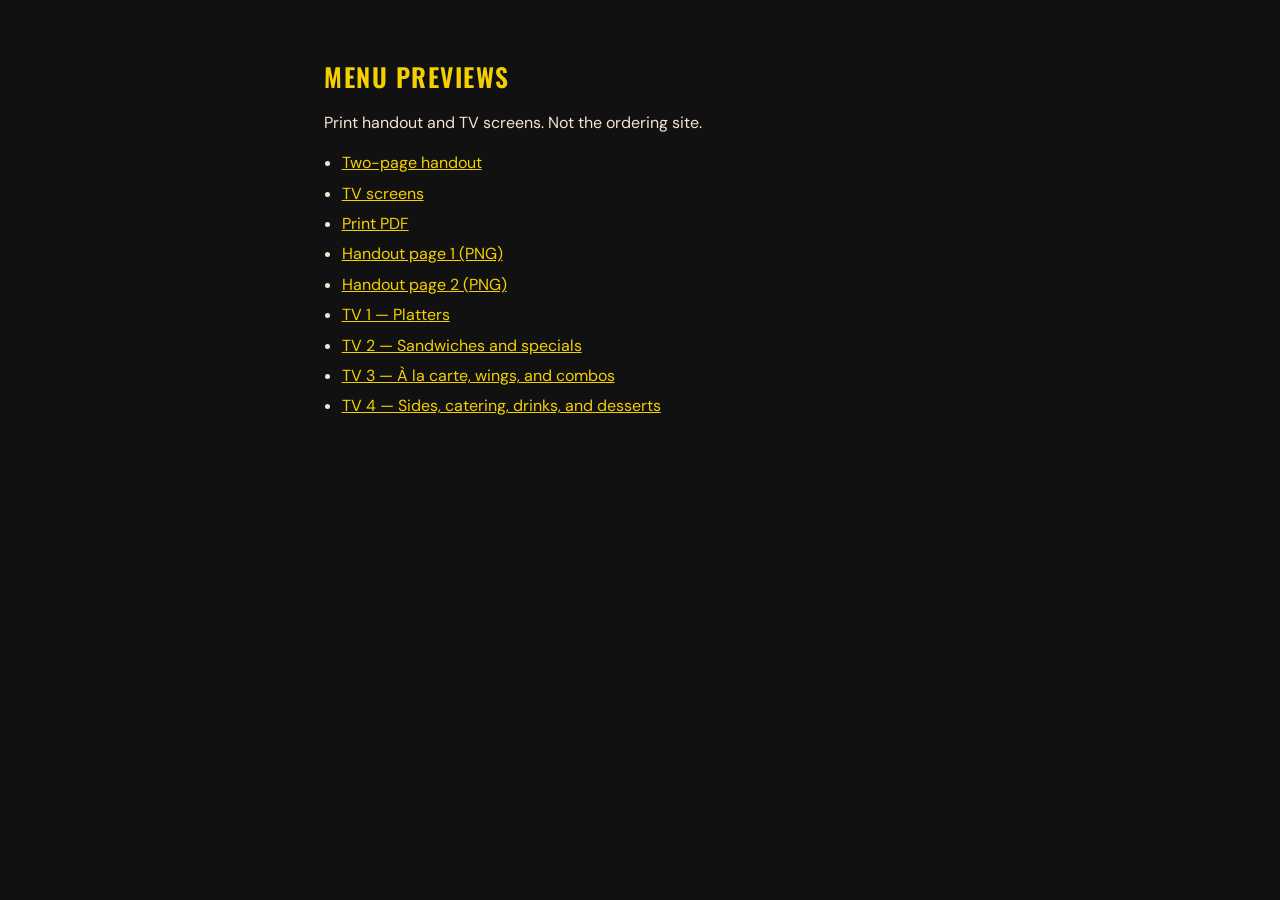
<file: mts/handout/index.html>
<!DOCTYPE html>
<html lang="en">
<head>
  <meta charset="utf-8">
  <title>Midtown Smokehouse — menu previews</title>
  <link rel="stylesheet" href="styles/menu.css">
  <style>
    body { margin: 0; background: #111; color: #f3e6d0; font-family: "DM Sans", sans-serif; }
    main { max-width: 42rem; margin: 0 auto; padding: 2.5rem 1.25rem 4rem; }
    h1 { font-family: Oswald, sans-serif; font-weight: 600; letter-spacing: 0.06em; text-transform: uppercase; color: #f5d000; font-size: 1.6rem; }
    a { color: #f5d000; }
    ul { padding-left: 1.1rem; line-height: 1.7; }
    li { margin: 0.2rem 0; }
  </style>
</head>
<body>
  <main>
    <h1>Menu previews</h1>
    <p>Print handout and TV screens. Not the ordering site.</p>
    <ul>
      <li><a href="handout.html">Two-page handout</a></li>
      <li><a href="screens.html">TV screens</a></li>
      <li><a href="exports/midtown-handout.pdf">Print PDF</a></li>
      <li><a href="exports/handout-page-1.png">Handout page 1 (PNG)</a></li>
      <li><a href="exports/handout-page-2.png">Handout page 2 (PNG)</a></li>
      <li><a href="exports/tv-01-platters.png">TV 1 — Platters</a></li>
      <li><a href="exports/tv-02-sandwiches.png">TV 2 — Sandwiches and specials</a></li>
      <li><a href="exports/tv-03-alacarte.png">TV 3 — À la carte, wings, and combos</a></li>
      <li><a href="exports/tv-04-sides.png">TV 4 — Sides, catering, drinks, and desserts</a></li>
    </ul>
  </main>
</body>
</html>
</file>
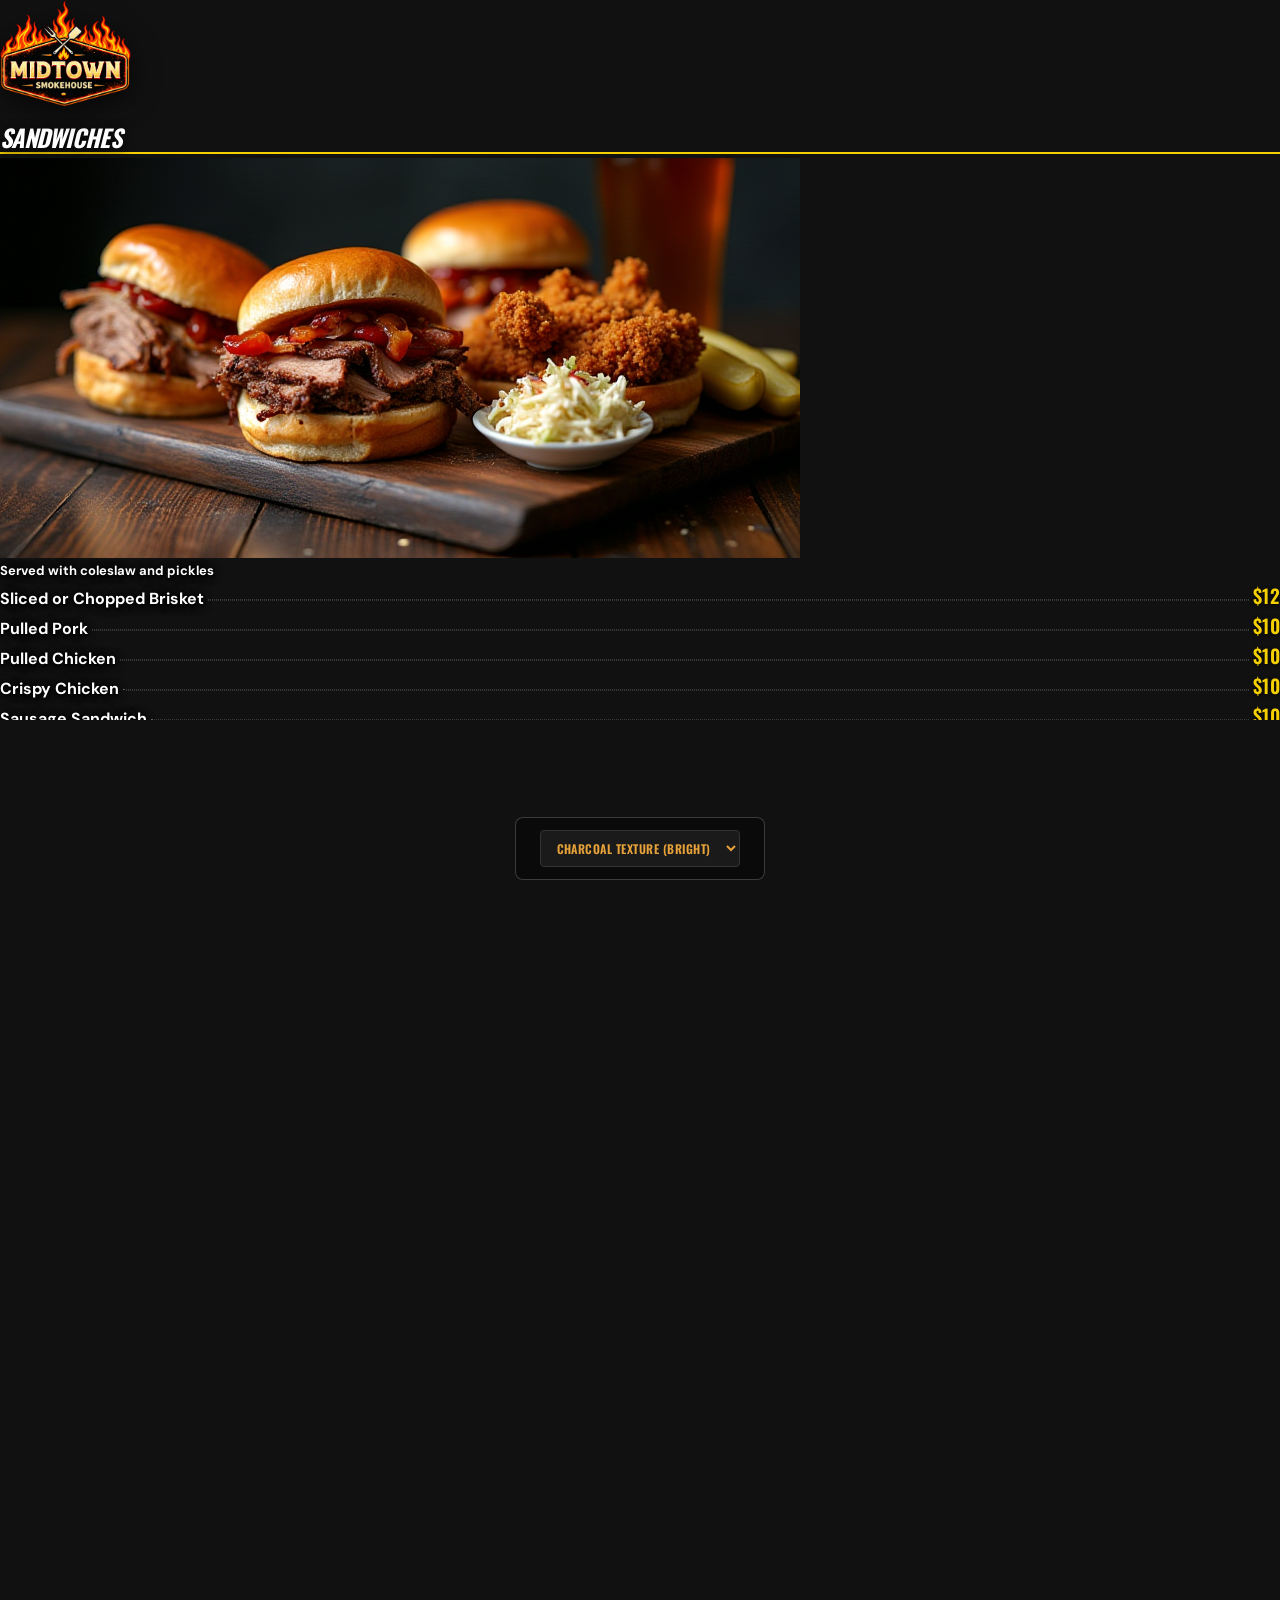
<file: mts/handout/screen-02-sandwiches.html>
<!DOCTYPE html>
<html lang="en">
<head>
  <meta charset="utf-8">
  <title>Midtown Smokehouse TV Sandwiches and specials</title>
  <link rel="stylesheet" href="styles/menu.css">
  <style>@page { size: 1280px 720px; margin: 0; }html, body { width: 1280px; height: 720px; margin: 0; overflow: hidden; }</style>
</head>
<body class="screen-page background-charcoal">
  <div class="background-controls">
    <select class="bg-select" id="bgSelect">
      <option value="" disabled selected>Choose background...</option>
      <option value="charcoal">Charcoal</option>
      <option value="wood">Wood</option>
      <option value="dark">Dark</option>
      <option value="charcoal-texture">Charcoal Texture (bright)</option>
      <option value="brisket-hero">Brisket Hero</option>
      <option value="pulled-hero">Pulled Hero</option>
      <option value="ribs-hero">Ribs Hero</option>
      <option value="burntends-hero">Burnt Ends</option>
      <option value="flux-a">Flux A</option>
      <option value="flux-b">Flux B</option>
      <option value="v3-9090">V3 9090</option>
      <option value="v3-4242">V3 4242</option>
      <option value="ribstack">Ribstack</option>
      <option value="cubes-a">Cubes A</option>
      <option value="cubes-b">Cubes B</option>
    </select>
  </div>
<article class="screen" id="02-sandwiches" style="--screen-photo: url('../assets/bg-sandwiches.jpg')"><img class="logo logo-hero" src="assets/logo-lockup.png" alt="Midtown Smokehouse. LOW &amp; SLOW. DONE RIGHT."><div class="columns"><div class="col"><section class="section"><h2>Sandwiches</h2><img class="section-hero-image" src="assets/generated/sandwiches-hero.png" alt="Sandwiches"><p class="note">Served with coleslaw and pickles</p><div class="item"><span class="name">Sliced or Chopped Brisket</span><span class="leaders"></span><span class="price">$12</span></div><div class="item"><span class="name">Pulled Pork</span><span class="leaders"></span><span class="price">$10</span></div><div class="item"><span class="name">Pulled Chicken</span><span class="leaders"></span><span class="price">$10</span></div><div class="item"><span class="name">Crispy Chicken</span><span class="leaders"></span><span class="price">$10</span></div><div class="item"><span class="name">Sausage Sandwich</span><span class="leaders"></span><span class="price">$10</span></div><p class="choice-note">Jalapeño Cheese · Polish · Beef</p><div class="item"><span class="name">Add 1 small side &amp; drink</span><span class="leaders"></span><span class="price">$4</span></div></section><section class="section"><div class="section-head"><h2>Quesadilla</h2><span class="leaders"></span><span class="price">$10</span></div><img class="section-image" src="assets/generated/quesadilla.jpg" alt="Quesadilla"><p class="note">A flour tortilla stuffed with melted cheese and your choice of slow-smoked meat, grilled until golden and crisp.</p><div class="choices-block"><p class="choice-note">Pulled Pork · Brisket · Pulled Chicken</p></div></section></div><div class="col"><section class="section"><h2>Specials</h2><div class="item"><span class="name">Brisket Grilled Cheese</span><span class="leaders"></span><span class="price">$12</span></div><div class="item"><span class="name">Brisket Mac &amp; Cheese</span><span class="leaders"></span><span class="price">$12</span></div><div class="item"><span class="name">Tips &amp; Wings (6)</span><span class="leaders"></span><span class="price">$20</span></div><p class="choice-note">Smoked or Fried, with 1lb Rib Tips</p><div class="item"><span class="name">Midtown Loaded Sandwich</span><span class="leaders"></span><span class="price">$16</span></div><p class="choice-note">Brisket · Pulled Pork · Sausage</p></section><section class="section"><div class="section-head"><h2>Crazy Potato</h2><span class="leaders"></span><span class="price">$14</span></div><img class="section-image" src="assets/generated/crazy-potato.jpg" alt="Crazy Potato"><p class="note">Potato topped with Mac &amp; Cheese, Baked Beans, and Sour Cream with your choice of meat.</p><div class="choices-block"><p class="choice-note">Pulled Pork · Beef Brisket · Pulled Chicken</p></div></section></div></div><footer class="hours contact-line">26056 W. Twelve Mile Road · Southfield, MI 48034 · <span class="phone">248-428-7278</span> · <a href="https://order.mts.moldvan.com" target="_blank" class="qr-code-container"><img class="qr-code-image" src="assets/generated/qr-order.png" alt="Order online QR code"><span class="qr-code-label">Order online</span></a></footer></article>
  <script>
    const select = document.getElementById('bgSelect');
    const body = document.body;
    
    // Set default to charcoal-texture on load
    if (select.value === '') {
      body.className += ' background-charcoal-texture';
      select.value = 'charcoal-texture';
    }
    
    select.addEventListener('change', () => {
      const val = select.value;
      if (val) {
        body.className = body.className.replace(/background-\w+/g, '');
        body.className += ` background-${val}`;
      }
    });
  </script>
</body>
</html>
</file>
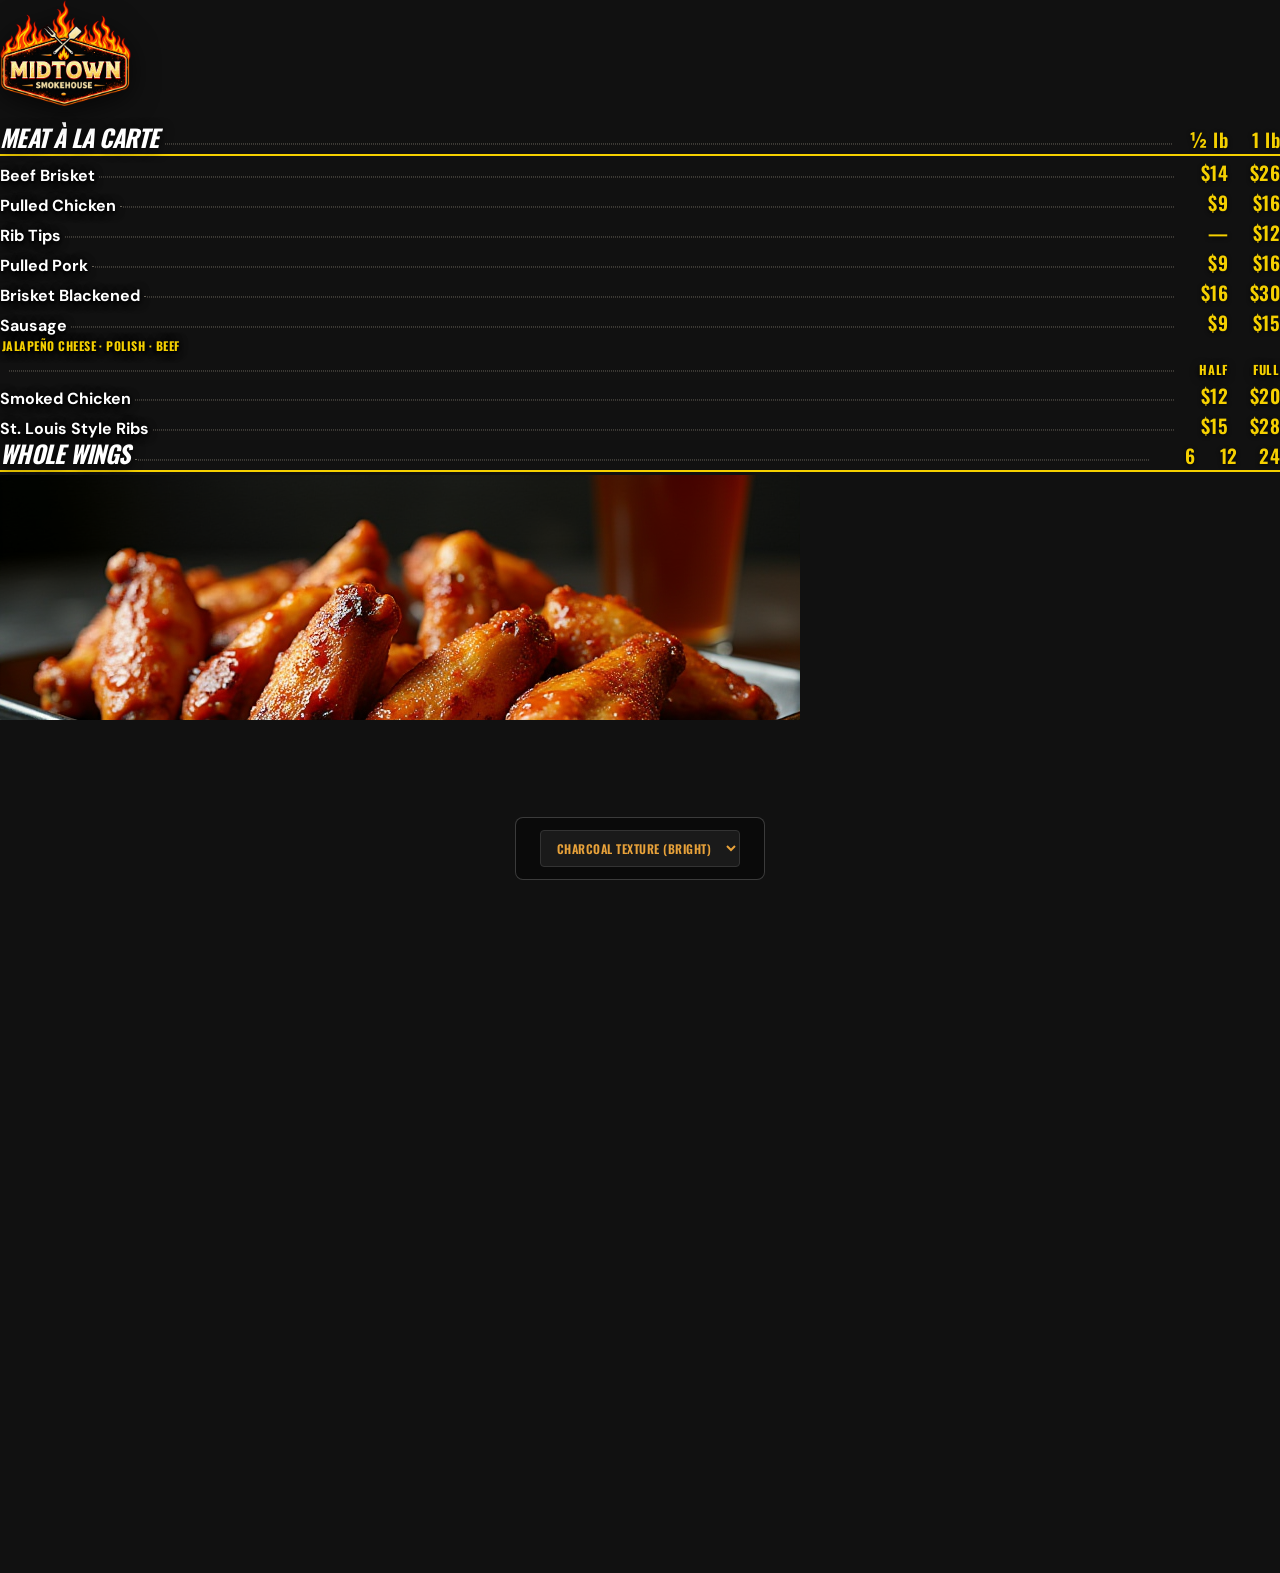
<file: mts/handout/screen-03-alacarte.html>
<!DOCTYPE html>
<html lang="en">
<head>
  <meta charset="utf-8">
  <title>Midtown Smokehouse TV À la carte, wings, and combos</title>
  <link rel="stylesheet" href="styles/menu.css">
  <style>@page { size: 1280px 720px; margin: 0; }html, body { width: 1280px; height: 720px; margin: 0; overflow: hidden; }</style>
</head>
<body class="screen-page background-charcoal">
  <div class="background-controls">
    <select class="bg-select" id="bgSelect">
      <option value="" disabled selected>Choose background...</option>
      <option value="charcoal">Charcoal</option>
      <option value="wood">Wood</option>
      <option value="dark">Dark</option>
      <option value="charcoal-texture">Charcoal Texture (bright)</option>
      <option value="brisket-hero">Brisket Hero</option>
      <option value="pulled-hero">Pulled Hero</option>
      <option value="ribs-hero">Ribs Hero</option>
      <option value="burntends-hero">Burnt Ends</option>
      <option value="flux-a">Flux A</option>
      <option value="flux-b">Flux B</option>
      <option value="v3-9090">V3 9090</option>
      <option value="v3-4242">V3 4242</option>
      <option value="ribstack">Ribstack</option>
      <option value="cubes-a">Cubes A</option>
      <option value="cubes-b">Cubes B</option>
    </select>
  </div>
<article class="screen" id="03-alacarte" style="--screen-photo: url('../assets/bg-alacarte.jpg')"><img class="logo logo-hero" src="assets/logo-lockup.png" alt="Midtown Smokehouse. LOW &amp; SLOW. DONE RIGHT."><div class="columns"><div class="col"><section class="section"><div class="section-head"><h2>Meat À La Carte</h2><span class="leaders"></span><span class="prices n2"><span>½ lb</span><span>1 lb</span></span></div><div class="item"><span class="name">Beef Brisket</span><span class="leaders"></span><span class="prices n2"><span>$14</span><span>$26</span></span></div><div class="item"><span class="name">Pulled Chicken</span><span class="leaders"></span><span class="prices n2"><span>$9</span><span>$16</span></span></div><div class="item"><span class="name">Rib Tips</span><span class="leaders"></span><span class="prices n2"><span>—</span><span>$12</span></span></div><div class="item"><span class="name">Pulled Pork</span><span class="leaders"></span><span class="prices n2"><span>$9</span><span>$16</span></span></div><div class="item"><span class="name">Brisket Blackened</span><span class="leaders"></span><span class="prices n2"><span>$16</span><span>$30</span></span></div><div class="item"><span class="name">Sausage</span><span class="leaders"></span><span class="prices n2"><span>$9</span><span>$15</span></span></div><p class="choice-note">Jalapeño Cheese · Polish · Beef</p><div class="item heads subheads"><span class="name">&nbsp;</span><span class="leaders"></span><span class="prices n2"><span>Half</span><span>Full</span></span></div><div class="item"><span class="name">Smoked Chicken</span><span class="leaders"></span><span class="prices n2"><span>$12</span><span>$20</span></span></div><div class="item"><span class="name">St. Louis Style Ribs</span><span class="leaders"></span><span class="prices n2"><span>$15</span><span>$28</span></span></div></section></div><div class="col"><section class="section"><div class="section-head"><h2>Whole Wings</h2><span class="leaders"></span><span class="prices n3"><span>6</span><span>12</span><span>24</span></span></div><img class="section-hero-image" src="assets/generated/wings-hero.png" alt="Whole Wings"><div class="item"><span class="name">Fried</span><span class="leaders"></span><span class="prices n3"><span>$10</span><span>$18</span><span>$32</span></span></div><div class="item"><span class="name">Smoked</span><span class="leaders"></span><span class="prices n3"><span>$12</span><span>$20</span><span>$35</span></span></div><p class="note">Wings only</p></section><section class="section"><h2>Combos</h2><img class="section-hero-image" src="assets/generated/combos-hero.png" alt="Combos"><div class="item"><span class="name">Pick 2</span><span class="leaders"></span><span class="price">$24</span></div><div class="item"><span class="name">Pick 3</span><span class="leaders"></span><span class="price">$30</span></div><div class="choices-block"><ul class="choices"><li>Smoked Wings (3)</li><li>Ribs (¼ rack)</li><li>Rib Tips (½ lb)</li><li>Pulled Pork (⅓ lb)</li><li>Pulled Chicken (½ lb)</li><li>Sausage (½ lb)<span class="choice-note nested">Jalapeño Cheese · Polish · Beef</span></li></ul></div><p class="note">Served with 2 small sides and 1 Texas toast</p></section></div></div><footer class="hours"><span class="white">MON</span> Closed · <span class="white">TUE–FRI</span> 11AM–7PM · <span class="white">SAT</span> 12PM–8PM · <span class="white">SUN</span> 12PM–7PM</footer></article>
  <script>
    const select = document.getElementById('bgSelect');
    const body = document.body;
    
    // Set default to charcoal-texture on load
    if (select.value === '') {
      body.className += ' background-charcoal-texture';
      select.value = 'charcoal-texture';
    }
    
    select.addEventListener('change', () => {
      const val = select.value;
      if (val) {
        body.className = body.className.replace(/background-\w+/g, '');
        body.className += ` background-${val}`;
      }
    });
  </script>
</body>
</html>
</file>
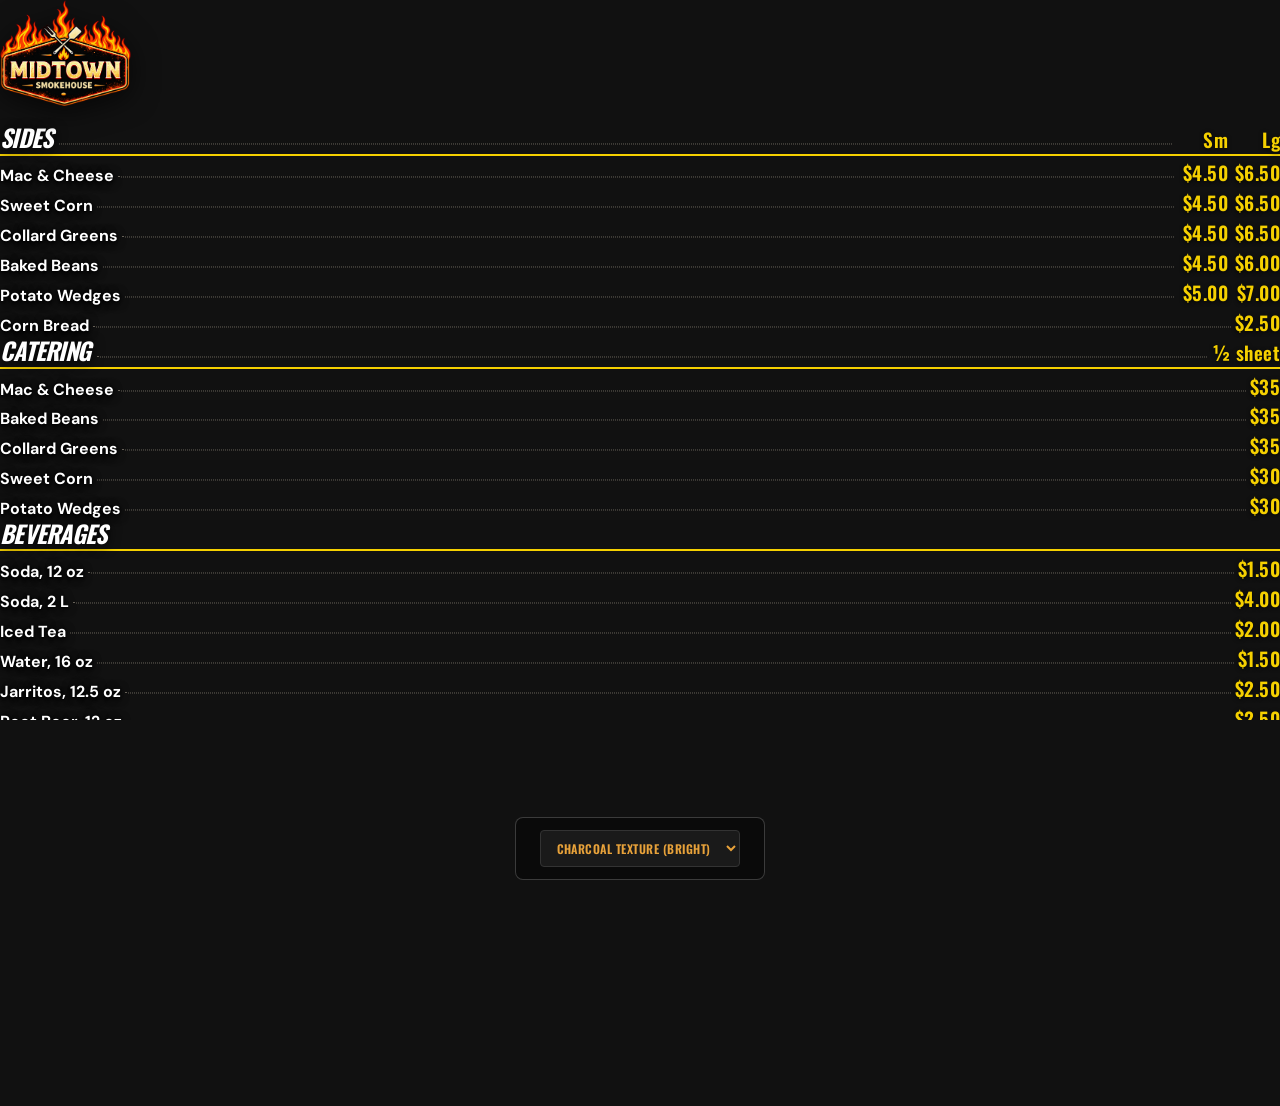
<file: mts/handout/screen-04-sides.html>
<!DOCTYPE html>
<html lang="en">
<head>
  <meta charset="utf-8">
  <title>Midtown Smokehouse TV Sides, catering, drinks, and desserts</title>
  <link rel="stylesheet" href="styles/menu.css">
  <style>@page { size: 1280px 720px; margin: 0; }html, body { width: 1280px; height: 720px; margin: 0; overflow: hidden; }</style>
</head>
<body class="screen-page background-charcoal">
  <div class="background-controls">
    <select class="bg-select" id="bgSelect">
      <option value="" disabled selected>Choose background...</option>
      <option value="charcoal">Charcoal</option>
      <option value="wood">Wood</option>
      <option value="dark">Dark</option>
      <option value="charcoal-texture">Charcoal Texture (bright)</option>
      <option value="brisket-hero">Brisket Hero</option>
      <option value="pulled-hero">Pulled Hero</option>
      <option value="ribs-hero">Ribs Hero</option>
      <option value="burntends-hero">Burnt Ends</option>
      <option value="flux-a">Flux A</option>
      <option value="flux-b">Flux B</option>
      <option value="v3-9090">V3 9090</option>
      <option value="v3-4242">V3 4242</option>
      <option value="ribstack">Ribstack</option>
      <option value="cubes-a">Cubes A</option>
      <option value="cubes-b">Cubes B</option>
    </select>
  </div>
<article class="screen compact" id="04-sides" style="--screen-photo: url('../assets/bg-sides.jpg')"><img class="logo logo-hero" src="assets/logo-lockup.png" alt="Midtown Smokehouse. LOW &amp; SLOW. DONE RIGHT."><div class="columns"><div class="col"><section class="section"><div class="section-head"><h2>Sides</h2><span class="leaders"></span><span class="prices n2"><span>Sm</span><span>Lg</span></span></div><div class="item"><span class="name">Mac &amp; Cheese</span><span class="leaders"></span><span class="prices n2"><span>$4.50</span><span>$6.50</span></span></div><div class="item"><span class="name">Sweet Corn</span><span class="leaders"></span><span class="prices n2"><span>$4.50</span><span>$6.50</span></span></div><div class="item"><span class="name">Collard Greens</span><span class="leaders"></span><span class="prices n2"><span>$4.50</span><span>$6.50</span></span></div><div class="item"><span class="name">Baked Beans</span><span class="leaders"></span><span class="prices n2"><span>$4.50</span><span>$6.00</span></span></div><div class="item"><span class="name">Potato Wedges</span><span class="leaders"></span><span class="prices n2"><span>$5.00</span><span>$7.00</span></span></div><div class="item"><span class="name">Corn Bread</span><span class="leaders"></span><span class="price">$2.50</span></div></section><section class="section"><div class="section-head"><h2>Catering</h2><span class="leaders"></span><span class="prices n1"><span>½ sheet</span></span></div><div class="item"><span class="name">Mac &amp; Cheese</span><span class="leaders"></span><span class="price">$35</span></div><div class="item"><span class="name">Baked Beans</span><span class="leaders"></span><span class="price">$35</span></div><div class="item"><span class="name">Collard Greens</span><span class="leaders"></span><span class="price">$35</span></div><div class="item"><span class="name">Sweet Corn</span><span class="leaders"></span><span class="price">$30</span></div><div class="item"><span class="name">Potato Wedges</span><span class="leaders"></span><span class="price">$30</span></div></section></div><div class="col"><section class="section"><h2>Beverages</h2><div class="item"><span class="name">Soda, 12 oz</span><span class="leaders"></span><span class="price">$1.50</span></div><div class="item"><span class="name">Soda, 2 L</span><span class="leaders"></span><span class="price">$4.00</span></div><div class="item"><span class="name">Iced Tea</span><span class="leaders"></span><span class="price">$2.00</span></div><div class="item"><span class="name">Water, 16 oz</span><span class="leaders"></span><span class="price">$1.50</span></div><div class="item"><span class="name">Jarritos, 12.5 oz</span><span class="leaders"></span><span class="price">$2.50</span></div><div class="item"><span class="name">Root Beer, 12 oz</span><span class="leaders"></span><span class="price">$2.50</span></div></section><section class="section"><h2>Desserts</h2><div class="item"><span class="name">Fruit Cup</span><span class="leaders"></span><span class="price">$5</span></div><div class="item"><span class="name">Carrot Cake</span><span class="leaders"></span><span class="price">$6</span></div><div class="item"><span class="name">Strawberry Cake</span><span class="leaders"></span><span class="price">$6</span></div><div class="item"><span class="name">Brownie</span><span class="leaders"></span><span class="price">$3</span></div></section></div></div><footer class="hours contact-line">26056 W. Twelve Mile Road · Southfield, MI 48034 · <span class="phone">248-428-7278</span> · <a href="https://order.mts.moldvan.com" target="_blank" class="qr-code-container"><img class="qr-code-image" src="assets/generated/qr-order.png" alt="Order online QR code"><span class="qr-code-label">Order online</span></a></footer></article>
  <script>
    const select = document.getElementById('bgSelect');
    const body = document.body;
    
    // Set default to charcoal-texture on load
    if (select.value === '') {
      body.className += ' background-charcoal-texture';
      select.value = 'charcoal-texture';
    }
    
    select.addEventListener('change', () => {
      const val = select.value;
      if (val) {
        body.className = body.className.replace(/background-\w+/g, '');
        body.className += ` background-${val}`;
      }
    });
  </script>
</body>
</html>
</file>
<file: mts/handout/styles/menu.css>
@font-face {
    font-family: 'Oswald';
    src: url('../fonts/Oswald[wght].ttf') format('truetype');
    font-weight: 200 700;
    font-style: normal;
    font-display: block;
}

@font-face {
    font-family: 'DM Sans';
    src: url('../fonts/DMSans[opsz,wght].ttf') format('truetype');
    font-weight: 400 700;
    font-style: normal;
    font-display: block;
}

:root {
    --charcoal: #0b0b0b;
    --cream: #f3e6d0;
    --cream-dim: #d9cbb3;
    --yellow: #f5d000;
    --gold: #e8a23a;
    --white: #ffffff;
}

* {
    box-sizing: border-box;
}

html, body {
    margin: 0;
    padding: 0;
    background: #111111;
    color: var(--cream);
}

.background-controls {
    position: fixed;
    bottom: 20px;
    left: 50%;
    transform: translateX(-50%);
    background: rgba(11, 11, 11, 0.9);
    padding: 12px 24px;
    border-radius: 8px;
    display: flex;
    gap: 12px;
    z-index: 1000;
    border: 1px solid rgba(255, 255, 255, 0.2);
}

.bg-btn {
    background: var(--gold);
    color: var(--charcoal);
    border: none;
    padding: 8px 16px;
    border-radius: 4px;
    font-family: Oswald, sans-serif;
    font-weight: 600;
    cursor: pointer;
    transition: 0.2s;
    text-transform: uppercase;
    letter-spacing: 0.08em;
    font-size: 12px;
}

.bg-btn:hover {
    background: var(--yellow);
    transform: translateY(-2px);
}

.bg-btn.active {
    background: var(--charcoal);
    color: var(--yellow);
    border: 1px solid var(--yellow);
}

.bg-select {
    background: #1a1a1a;
    color: var(--gold);
    border: 1px solid #333333;
    padding: 8px 12px;
    border-radius: 4px;
    font-family: Oswald, sans-serif;
    font-weight: 600;
    cursor: pointer;
    transition: 0.2s;
    text-transform: uppercase;
    letter-spacing: 0.04em;
    font-size: 12px;
    min-width: 140px;
}

.bg-select:hover {
    background: #2a2a2a;
    border-color: var(--yellow);
    color: var(--yellow);
}

.bg-select:focus {
    outline: none;
    border-color: var(--yellow);
}

.mast {
    background: transparent;
    display: flex;
    align-items: center;
    justify-content: space-between;
    gap: 0.35in;
    flex: 0 0 auto;
}

.logo {
    display: block;
    height: 1.1in;
    width: auto;
    flex: 0 0 auto;
    filter: drop-shadow(0 6px 14px rgba(0, 0, 0, 0.65));
    margin-bottom: 0.2in;
}

.contact {
    margin-left: auto;
    text-align: right;
    font-family: Oswald, Impact, sans-serif;
    font-weight: 500;
    font-size: 18px;
    letter-spacing: 0.045em;
    text-transform: uppercase;
    line-height: 1.2;
    color: var(--white);
    text-shadow: 0 2px 8px rgba(0, 0, 0, 0.9);
}

.contact .phone {
    color: var(--yellow);
    font-weight: 700;
    letter-spacing: 0.08em;
    font-size: 22px;
}

.order-domain {
    font-family: Oswald, Impact, sans-serif;
    font-weight: 700;
    font-size: 18px;
    line-height: 1.2;
    color: var(--yellow);
    letter-spacing: 0.05em;
    text-shadow: 0 2px 4px rgba(0, 0, 0, 0.8);
    margin-bottom: 0.15em;
}

.order-domain-link {
    color: var(--yellow);
    text-decoration: none;
    text-shadow: 0 2px 4px rgba(0, 0, 0, 0.8);
}

.order-domain-prefix {
    font-weight: 400;
    letter-spacing: 0.1em;
    color: var(--white);
    opacity: 0.8;
}

.order-domain-text {
    font-weight: 700;
    color: var(--yellow);
}

.section h2 {
    margin: 0 0 0.15em;
    padding: 0 0 0.1em;
    border-bottom: 2px solid var(--yellow);
    font-family: Oswald, Impact, sans-serif;
    font-weight: 900;
    font-style: italic;
    font-stretch: condensed;
    letter-spacing: -0.03em;
    line-height: 1.05;
    text-transform: uppercase;
    color: var(--white);
    text-shadow: 0 2px 12px rgba(0, 0, 0, 0.9);
}

.section-head {
    display: flex;
    align-items: baseline;
    gap: 0.4em;
    margin: 0 0 0.15em;
    padding: 0 0 0.08em;
    border-bottom: 2px solid var(--yellow);
}

.section .section-head h2 {
    margin: 0;
    padding: 0;
    border-bottom: 0;
}

.section-head .price {
    font-size: 1.05em;
}

.note, .detail {
    margin: 0.06em 0 0.18em;
    color: #fff;
    font-family: "DM Sans", sans-serif;
    font-weight: 700;
    line-height: 1.25;
    font-size: 13px;
    text-shadow: 0 1px 2px rgba(0, 0, 0, 1), 0 2px 10px rgba(0, 0, 0, 0.95), 0 0 8px rgba(0, 0, 0, 0.9);
}

.choice-note {
    margin: 0 0 0.05em 0.15em;
    color: var(--yellow);
    font-family: Oswald, Impact, sans-serif;
    font-weight: 700;
    letter-spacing: 0.04em;
    text-transform: uppercase;
    font-size: 12px;
    line-height: 1.25;
    text-shadow: 0 1px 2px rgba(0, 0, 0, 1), 0 2px 10px rgba(0, 0, 0, 0.95), 0 0 8px rgba(0, 0, 0, 0.9);
}

.choices-label {
    margin: 0.15em 0 0.05em;
    font-family: Oswald, Impact, sans-serif;
    font-weight: 700;
    letter-spacing: 0.08em;
    text-transform: uppercase;
    color: var(--yellow);
    text-shadow: 0 1px 2px rgba(0, 0, 0, 1), 0 2px 10px rgba(0, 0, 0, 0.95), 0 0 8px rgba(0, 0, 0, 0.9);
}

.choices {
    display: grid;
    grid-template-columns: 1fr 1fr;
    gap: 0.08em 0.3em;
    margin: 0 0 0.15em;
    padding: 0;
    list-style: none;
}

.choices li {
    font-family: "DM Sans", sans-serif;
    color: #fff;
    font-weight: 700;
    font-size: 14px;
    text-shadow: 0 1px 2px rgba(0, 0, 0, 1), 0 2px 10px rgba(0, 0, 0, 0.95), 0 0 8px rgba(0, 0, 0, 0.9);
}

.choices li::before {
    content: "▸ ";
    color: var(--yellow);
    text-shadow: 0 1px 2px rgba(0, 0, 0, 1), 0 2px 8px rgba(0, 0, 0, 0.9);
}

.item {
    display: flex;
    align-items: baseline;
    gap: 0.25em;
    margin: 0.12em 0;
    font-family: "DM Sans", sans-serif;
    color: var(--cream);
    font-size: 16px;
}

.item .name {
    flex: 0 1 auto;
    color: #fff;
    font-weight: 700;
    text-shadow: 0 1px 2px rgba(0, 0, 0, 1), 0 2px 10px rgba(0, 0, 0, 0.95), 0 0 8px rgba(0, 0, 0, 0.9);
}

.item .portion {
    color: var(--cream-dim);
    font-size: 0.86em;
    white-space: nowrap;
}

.leaders {
    flex: 1 1 auto;
    border-bottom: 1px dotted rgba(243, 230, 208, 0.38);
    transform: translateY(-0.22em);
    min-width: 0.4em;
}

.price, .prices span {
    color: var(--yellow);
    font-family: Oswald, Impact, sans-serif;
    font-weight: 600;
    letter-spacing: 0.02em;
    text-shadow: 0 1px 4px rgba(0, 0, 0, 0.85);
    white-space: nowrap;
    font-size: 19px;
}

.prices {
    flex: 0 0 auto;
    min-width: auto;
    overflow: visible;
    display: grid;
    justify-items: end;
    column-gap: 0.15em;
}

.prices.n2 { grid-template-columns: 3.1em 3.1em; }
.prices.n3 { grid-template-columns: 2.5em 2.5em 2.5em; }
.prices.n4 { grid-template-columns: 2.7em 2.7em 2.7em 2.7em; }

.item.heads {
    margin-bottom: 0.08em;
}

.item.heads .prices span {
    font-size: 0.78em;
    letter-spacing: 0.06em;
    text-transform: uppercase;
}

.item.heads.subheads {
    margin: 0.18em 0 0.06em;
    padding-top: 0.10em;
}

.item.heads.subheads .name {
    color: var(--yellow);
    font-family: Oswald, Impact, sans-serif;
    font-weight: 700;
    font-size: 0.92em;
    letter-spacing: 0.06em;
    text-transform: uppercase;
    text-shadow: 0 1px 2px rgba(0, 0, 0, 1), 0 2px 10px rgba(0, 0, 0, 0.95), 0 0 8px rgba(0, 0, 0, 0.9);
}

.item.heads.subheads .prices span {
    color: var(--yellow);
    font-weight: 700;
    text-shadow: 0 1px 2px rgba(0, 0, 0, 1), 0 2px 8px rgba(0, 0, 0, 0.9);
}

.hours {
    flex: 0 0 auto;
    margin-top: 0.1in;
    padding-top: 0.06in;
    border-top: 1px solid rgba(232, 162, 58, 0.7);
    text-align: center;
    font-family: Oswald, Impact, sans-serif;
    font-weight: 600;
    letter-spacing: 0.055em;
    text-transform: uppercase;
    color: var(--yellow);
    text-shadow: 0 2px 6px rgba(0, 0, 0, 0.9);
}

.white {
    color: var(--white) !important;
}

.page {
    width: 8.5in;
    height: 11in;
    overflow: hidden;
    break-after: page;
    display: flex;
    flex-direction: column;
    padding: 0.32in 0.32in 0.25in;
    position: relative;
    border: 1px solid rgba(255, 255, 255, 0.1);
    margin-bottom: 0;
    background: linear-gradient(rgba(11, 11, 11, 0.28) 0%, rgba(11, 11, 11, 0.38) 14%, rgba(11, 11, 11, 0.72) 32%, rgba(8, 7, 6, 0.84) 100%), url("../assets/background.jpg") center top / cover no-repeat;
}

body.background-charcoal .page { background: linear-gradient(rgba(11, 11, 11, 0.28) 0%, rgba(11, 11, 11, 0.38) 14%, rgba(11, 11, 11, 0.72) 32%, rgba(8, 7, 6, 0.84) 100%), url("../assets/background_charcoal.jpg") center top / cover no-repeat; }
body.background-wood .page { background: linear-gradient(rgba(11, 11, 11, 0.28) 0%, rgba(11, 11, 11, 0.38) 14%, rgba(11, 11, 11, 0.72) 32%, rgba(8, 7, 6, 0.84) 100%), url("../assets/background_wood.jpg") center top / cover no-repeat; }
body.background-dark .page { background: linear-gradient(rgba(11, 11, 11, 0.28) 0%, rgba(11, 11, 11, 0.38) 14%, rgba(11, 11, 11, 0.72) 32%, rgba(8, 7, 6, 0.84) 100%), url("../assets/background_dark.jpg") center top / cover no-repeat; }
body.background-charcoal-texture .page { background: linear-gradient(rgba(11, 11, 11, 0.18) 0%, rgba(11, 11, 11, 0.28) 14%, rgba(11, 11, 11, 0.48) 32%, rgba(8, 7, 6, 0.68) 100%), url("../assets/generated/charcoal-texture.png") center top / cover no-repeat; }
body.background-brisket-hero .page { background: linear-gradient(rgba(11, 11, 11, 0.18) 0%, rgba(11, 11, 11, 0.28) 14%, rgba(11, 11, 11, 0.52) 32%, rgba(8, 7, 6, 0.74) 100%), url("../assets/generated/brisket-hero.png") center top / cover no-repeat; }
body.background-pulled-hero .page { background: linear-gradient(rgba(11, 11, 11, 0.18) 0%, rgba(11, 11, 11, 0.28) 14%, rgba(11, 11, 11, 0.52) 32%, rgba(8, 7, 6, 0.74) 100%), url("../assets/generated/midtown-hero-pulled.png") center top / cover no-repeat; }
body.background-ribs-hero .page { background: linear-gradient(rgba(11, 11, 11, 0.18) 0%, rgba(11, 11, 11, 0.28) 14%, rgba(11, 11, 11, 0.52) 32%, rgba(8, 7, 6, 0.74) 100%), url("../assets/generated/midtown-hero-ribs.png") center top / cover no-repeat; }
body.background-burntends-hero .page { background: linear-gradient(rgba(11, 11, 11, 0.18) 0%, rgba(11, 11, 11, 0.28) 14%, rgba(11, 11, 11, 0.52) 32%, rgba(8, 7, 6, 0.74) 100%), url("../assets/generated/midtown-hero-burntends.png") center top / cover no-repeat; }
body.background-flux-a .page { background: linear-gradient(rgba(11, 11, 11, 0.18) 0%, rgba(11, 11, 11, 0.28) 14%, rgba(11, 11, 11, 0.52) 32%, rgba(8, 7, 6, 0.74) 100%), url("../assets/generated/midtown-hero-flux-a.png") center top / cover no-repeat; }
body.background-flux-b .page { background: linear-gradient(rgba(11, 11, 11, 0.18) 0%, rgba(11, 11, 11, 0.28) 14%, rgba(11, 11, 11, 0.52) 32%, rgba(8, 7, 6, 0.74) 100%), url("../assets/generated/midtown-hero-flux-b.png") center top / cover no-repeat; }
body.background-v3-9090 .page { background: linear-gradient(rgba(11, 11, 11, 0.18) 0%, rgba(11, 11, 11, 0.28) 14%, rgba(11, 11, 11, 0.52) 32%, rgba(8, 7, 6, 0.74) 100%), url("../assets/generated/midtown-hero-v3-9090.png") center top / cover no-repeat; }
body.background-v3-4242 .page { background: linear-gradient(rgba(11, 11, 11, 0.18) 0%, rgba(11, 11, 11, 0.28) 14%, rgba(11, 11, 11, 0.52) 32%, rgba(8, 7, 6, 0.74) 100%), url("../assets/generated/midtown-hero-v3-4242.png") center top / cover no-repeat; }
body.background-ribstack .page { background: linear-gradient(rgba(11, 11, 11, 0.18) 0%, rgba(11, 11, 11, 0.28) 14%, rgba(11, 11, 11, 0.52) 32%, rgba(8, 7, 6, 0.74) 100%), url("../assets/generated/midtown-hero-ribstack.png") center top / cover no-repeat; }
body.background-cubes-a .page { background: linear-gradient(rgba(11, 11, 11, 0.18) 0%, rgba(11, 11, 11, 0.28) 14%, rgba(11, 11, 11, 0.52) 32%, rgba(8, 7, 6, 0.74) 100%), url("../assets/generated/midtown-hero-cubes-a.png") center top / cover no-repeat; }
body.background-cubes-b .page { background: linear-gradient(rgba(11, 11, 11, 0.18) 0%, rgba(11, 11, 11, 0.28) 14%, rgba(11, 11, 11, 0.52) 32%, rgba(8, 7, 6, 0.74) 100%), url("../assets/generated/midtown-hero-cubes-b.png") center top / cover no-repeat; }

.page .contact { font-size: 16px; }

/* Ensure images fit within two‑column layout */
.page .section-hero-image,
.page .section-image {
    max-width: 100%;
    max-height: 2.5in; /* limit height so columns stay balanced */
    object-fit: contain;
}

/* Slightly smaller hero image for Combos section */
.page .section img.section-hero-image[src*='combos-hero'] {
    max-height: 1.5in;
}

.page .contact .phone { font-size: 20px; }
.page .columns { flex: 1 1 auto; display: grid; grid-template-columns: 1fr 1fr; column-gap: 0.25in; margin-top: 0.04in; min-height: 0; box-sizing: border-box; }
.page .col { display: flex; flex-direction: column; justify-content: space-between; gap: 0.06in; min-height: 0; }
.page .section h2 { font-size: 22px; }
.page .note, .page .detail {
    font-size: 12px;
    text-align: right;
    color: #fff;
    font-weight: 700;
    text-shadow: 0 1px 2px rgba(0, 0, 0, 1), 0 2px 10px rgba(0, 0, 0, 0.95), 0 0 8px rgba(0, 0, 0, 0.9);
}
.page .choice-note, .page .choices-label {
    font-size: 11px;
    text-align: right;
    margin-right: 0.1em;
    color: var(--yellow);
    font-weight: 700;
    text-shadow: 0 1px 2px rgba(0, 0, 0, 1), 0 2px 10px rgba(0, 0, 0, 0.95), 0 0 8px rgba(0, 0, 0, 0.9);
}
.page .choices li {
    font-size: 14px;
    color: #fff;
    font-weight: 700;
    text-shadow: 0 1px 2px rgba(0, 0, 0, 1), 0 2px 10px rgba(0, 0, 0, 0.95), 0 0 8px rgba(0, 0, 0, 0.9);
}
.page .item { font-size: 14px; margin: 0.08em 0; }
.page .price, .page .prices span { font-size: 16px; }
.page .hours { font-size: 11px; }
.page .item .name {
    color: #fff;
    font-weight: 700;
    text-shadow: 0 1px 2px rgba(0, 0, 0, 1), 0 2px 10px rgba(0, 0, 0, 0.95), 0 0 8px rgba(0, 0, 0, 0.9);
}
.page .section:first-of-type { position: relative; }
.page .section:first-of-type .section-hero-image { position: absolute; top: 0; left: 0; right: 0; z-index: -1; pointer-events: none; opacity: 0.18; }
.page .section { margin-bottom: 0.1em; position: relative; box-sizing: border-box; }
.page .note { margin: 0 0 0.08em; }
.page .choice-note { margin: 0 0 0.08em 0.1em; }
.page .section .section-head { margin-bottom: 0; }
.page .section:first-of-type .section-hero-image { max-height: 60px; object-fit: cover; }
</file>
